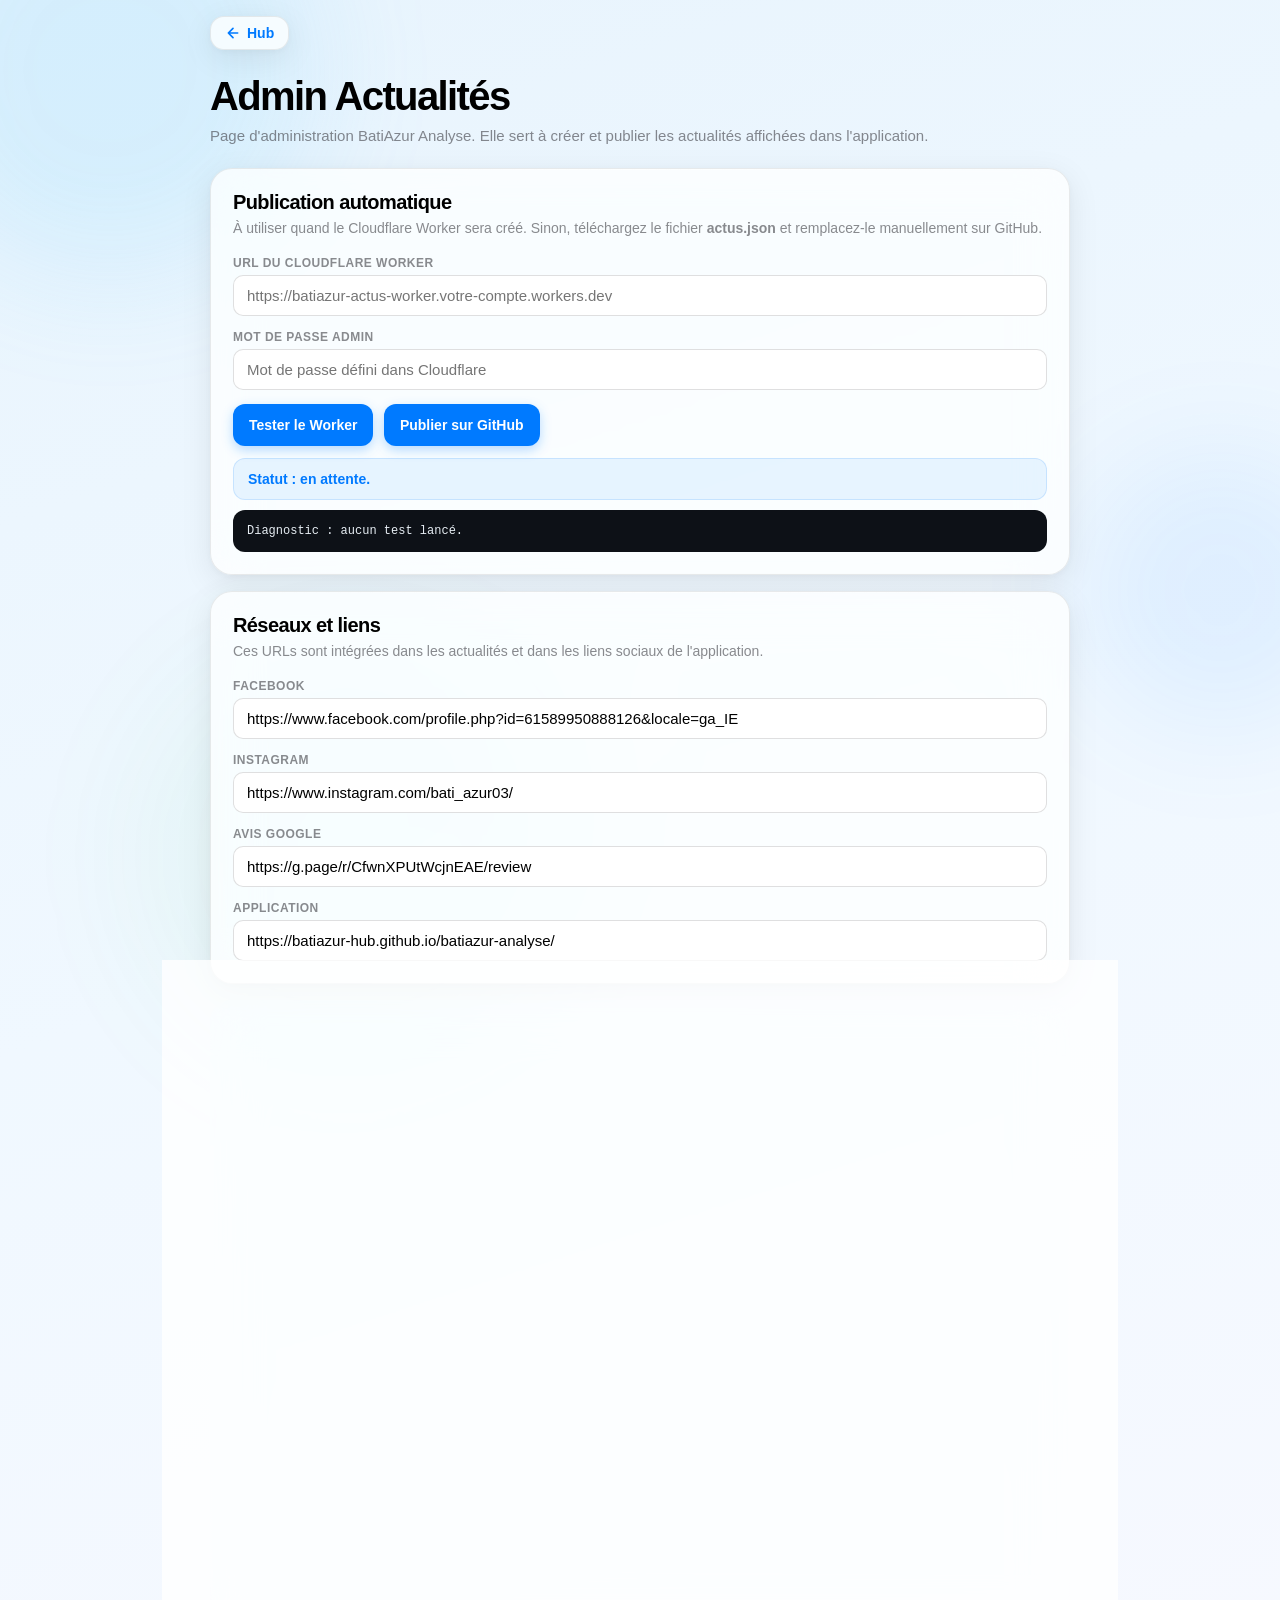
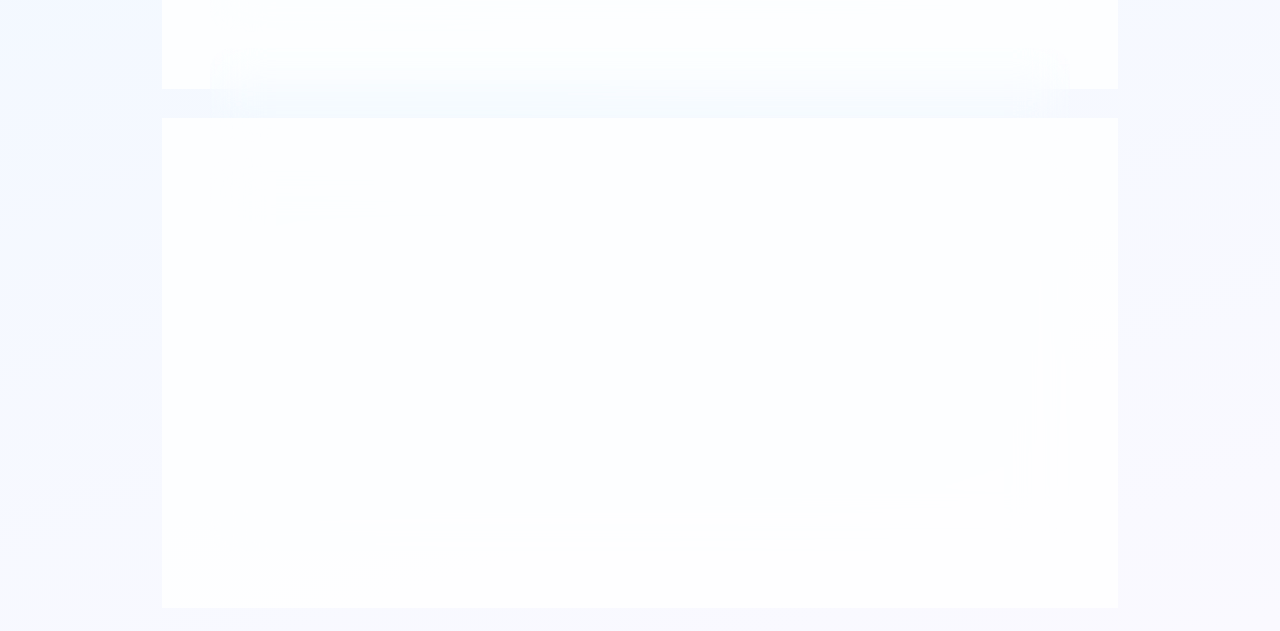
<file: admin-actus.html>
<!DOCTYPE html>
<html lang="fr">
<head>
  <meta charset="UTF-8">
  <meta name="viewport" content="width=device-width, initial-scale=1.0, viewport-fit=cover">
  <title>Admin Actualités — BatiAzur Analyse</title>
  <!-- Icones Bati Azur (novembre 2026) -->
  <link rel="icon" href="./icones-admin/favicon.ico?v=2" sizes="any" />
  <link rel="icon" type="image/png" sizes="32x32" href="./icones-admin/icone-32.png?v=2" />
  <link rel="apple-touch-icon" sizes="180x180" href="./icones-admin/icone-180.png?v=2" />
  <style>
    :root {
      --ios-blue: #007AFF;
      --ios-red: #FF3B30;
      --label: #000000;
      --label-2: rgba(60, 60, 67, 0.60);
      --label-3: rgba(60, 60, 67, 0.28);
      --fill: rgba(120, 120, 128, 0.12);
      --separator: rgba(60, 60, 67, 0.10);
      --glass-surface: rgba(255, 255, 255, 0.78);
      --border-card: rgba(0, 0, 0, 0.08);
      --input-bg: rgba(255, 255, 255, 0.92);
      --input-border: rgba(60, 60, 67, 0.16);
      --shadow-card: 0 8px 32px rgba(0, 0, 0, 0.08), 0 2px 8px rgba(0, 0, 0, 0.04);
      --section-bg: rgba(255, 255, 255, 0.50);
      --section-border: rgba(0, 0, 0, 0.06);
      --code-bg: #0d1117;
      --code-text: #e6edf3;
    }

    * { box-sizing: border-box; -webkit-tap-highlight-color: transparent; }

    html, body {
      margin: 0;
      min-height: 100vh;
      font-family: -apple-system, BlinkMacSystemFont, "SF Pro Display", "SF Pro Text", "Helvetica Neue", Arial, sans-serif;
      -webkit-font-smoothing: antialiased;
      color: var(--label);
    }

    body {
      background: linear-gradient(162deg, #e8f4fd 0%, #f0f8ff 40%, #faf9ff 100%);
      padding: 16px;
    }

    .bg-orb {
      position: fixed;
      border-radius: 50%;
      filter: blur(60px);
      opacity: 0.50;
      pointer-events: none;
      z-index: 0;
    }
    .orb-1 { width: 420px; height: 420px; top: -140px; left: -100px; background: rgba(90, 200, 250, 0.28); }
    .orb-2 { width: 280px; height: 280px; top: 50%; right: -80px; background: rgba(0, 122, 255, 0.14); }
    .orb-3 { width: 450px; height: 450px; bottom: -180px; left: 10%; background: rgba(52, 199, 89, 0.09); }

    main {
      position: relative;
      z-index: 1;
      width: min(860px, 100%);
      margin: 0 auto;
      padding-bottom: 48px;
    }

    /* ── Topbar ── */
    .topbar {
      display: flex;
      align-items: center;
      gap: 12px;
      margin-bottom: 24px;
    }

    .back-btn {
      display: inline-flex;
      align-items: center;
      gap: 6px;
      padding: 8px 14px;
      border-radius: 14px;
      background: var(--glass-surface);
      border: 1px solid var(--border-card);
      backdrop-filter: blur(20px) saturate(1.6);
      -webkit-backdrop-filter: blur(20px) saturate(1.6);
      font-size: 14px;
      font-weight: 600;
      color: var(--ios-blue);
      text-decoration: none;
      box-shadow: var(--shadow-card);
      transition: opacity 0.15s;
      white-space: nowrap;
    }
    .back-btn:hover { opacity: 0.72; }

    /* ── Page header ── */
    .page-header {
      margin-bottom: 20px;
    }

    .page-header h1 {
      margin: 0 0 6px;
      font-size: clamp(28px, 5vw, 40px);
      font-weight: 800;
      letter-spacing: -0.04em;
      color: var(--label);
    }

    .page-header p {
      margin: 0;
      font-size: 15px;
      font-weight: 500;
      line-height: 1.5;
      color: var(--label-2);
    }

    /* ── Cards ── */
    .card {
      background: var(--glass-surface);
      border: 1px solid var(--border-card);
      border-radius: 22px;
      padding: 22px;
      margin-bottom: 16px;
      box-shadow: var(--shadow-card);
      backdrop-filter: blur(24px) saturate(1.8);
      -webkit-backdrop-filter: blur(24px) saturate(1.8);
      position: relative;
      overflow: hidden;
    }

    .card::before {
      content: "";
      position: absolute;
      top: 0; left: 0; right: 0;
      height: 1px;
      background: linear-gradient(90deg, transparent, rgba(255,255,255,0.7), transparent);
    }

    .card h2 {
      margin: 0 0 4px;
      font-size: 20px;
      font-weight: 700;
      letter-spacing: -0.03em;
      color: var(--label);
    }

    .card-desc {
      margin: 0 0 18px;
      font-size: 14px;
      font-weight: 500;
      color: var(--label-2);
      line-height: 1.45;
    }

    /* ── Form elements ── */
    label {
      display: block;
      margin: 14px 0 5px;
      font-size: 12px;
      font-weight: 700;
      letter-spacing: 0.04em;
      text-transform: uppercase;
      color: var(--label-2);
    }

    label:first-child { margin-top: 0; }

    input, textarea {
      width: 100%;
      border: 1px solid var(--input-border);
      border-radius: 10px;
      padding: 11px 13px;
      font: inherit;
      font-size: 15px;
      background: var(--input-bg);
      color: var(--label);
      outline: none;
      transition: border-color 0.15s, box-shadow 0.15s;
    }

    textarea {
      min-height: 100px;
      resize: vertical;
    }

    input:focus, textarea:focus {
      border-color: var(--ios-blue);
      box-shadow: 0 0 0 3px rgba(0, 122, 255, 0.14);
    }

    /* ── Buttons ── */
    button, .btn {
      border: none;
      border-radius: 12px;
      padding: 11px 16px;
      font: inherit;
      font-size: 14px;
      font-weight: 700;
      display: inline-flex;
      align-items: center;
      justify-content: center;
      gap: 6px;
      text-decoration: none;
      cursor: pointer;
      min-height: 42px;
      transition: opacity 0.15s, transform 0.12s;
      margin: 6px 6px 0 0;
    }
    button:hover, .btn:hover { opacity: 0.82; }
    button:active, .btn:active { transform: scale(0.97); }

    .btn-primary {
      background: var(--ios-blue);
      color: white;
      box-shadow: 0 4px 12px rgba(0, 122, 255, 0.28);
    }

    .secondary {
      background: var(--fill);
      color: var(--label);
      border: 1px solid var(--section-border);
    }

    .danger {
      background: rgba(255, 59, 48, 0.10);
      color: var(--ios-red);
      border: 1px solid rgba(255, 59, 48, 0.14);
    }
    .danger:hover { background: rgba(255, 59, 48, 0.18); opacity: 1; }

    .btn-row {
      margin-top: 8px;
    }

    /* ── 2-col row ── */
    .row {
      display: grid;
      grid-template-columns: 1fr 1fr;
      gap: 12px;
    }

    /* ── Sub-section heading ── */
    h3 {
      margin: 20px 0 4px;
      font-size: 12px;
      font-weight: 700;
      letter-spacing: 0.06em;
      text-transform: uppercase;
      color: var(--label-2);
    }

    /* ── Status / debug ── */
    .status {
      margin-top: 12px;
      padding: 12px 14px;
      border-radius: 12px;
      background: rgba(0, 122, 255, 0.08);
      border: 1px solid rgba(0, 122, 255, 0.14);
      color: var(--ios-blue);
      font-weight: 700;
      font-size: 14px;
    }

    .debug {
      margin-top: 10px;
      padding: 12px 14px;
      border-radius: 12px;
      background: var(--code-bg);
      color: var(--code-text);
      font-family: ui-monospace, SFMono-Regular, Menlo, Monaco, Consolas, monospace;
      font-size: 12px;
      line-height: 1.5;
      white-space: pre-wrap;
      word-break: break-word;
      max-height: 200px;
      overflow: auto;
    }

    /* ── News items list ── */
    .item {
      border: 1px solid var(--section-border);
      background: var(--fill);
      border-radius: 14px;
      padding: 14px;
      margin-top: 10px;
    }

    .item strong {
      font-size: 15px;
      font-weight: 700;
      color: var(--label);
    }

    .item small {
      display: block;
      margin: 3px 0 8px;
      font-size: 13px;
      color: var(--label-2);
    }

    .item p {
      margin: 0 0 10px;
      font-size: 14px;
      color: var(--label-2);
      line-height: 1.45;
    }

    .note {
      font-size: 14px;
      font-weight: 500;
      color: var(--label-2);
      line-height: 1.5;
      margin: 0;
    }

    /* ── JSON output ── */
    pre {
      white-space: pre-wrap;
      word-break: break-word;
      background: var(--code-bg);
      color: var(--code-text);
      border-radius: 12px;
      padding: 14px;
      overflow: auto;
      max-height: 320px;
      font-family: ui-monospace, SFMono-Regular, Menlo, Monaco, Consolas, monospace;
      font-size: 12px;
      line-height: 1.5;
      margin-top: 14px;
    }

    /* ── Dark mode ── */
    @media (prefers-color-scheme: dark) {
      :root {
        --ios-blue: #0A84FF;
        --ios-red: #FF453A;
        --label: #FFFFFF;
        --label-2: rgba(235, 235, 245, 0.60);
        --label-3: rgba(235, 235, 245, 0.25);
        --fill: rgba(120, 120, 128, 0.24);
        --separator: rgba(255, 255, 255, 0.08);
        --glass-surface: rgba(30, 30, 34, 0.84);
        --border-card: rgba(255, 255, 255, 0.08);
        --input-bg: rgba(44, 44, 48, 0.92);
        --input-border: rgba(255, 255, 255, 0.12);
        --shadow-card: 0 8px 32px rgba(0, 0, 0, 0.40), 0 2px 8px rgba(0, 0, 0, 0.20);
        --section-bg: rgba(44, 44, 48, 0.50);
        --section-border: rgba(255, 255, 255, 0.07);
        --code-bg: #0a0e14;
        --code-text: #c9d1d9;
      }

      body {
        background: linear-gradient(162deg, #06101e 0%, #090e1a 40%, #050810 100%);
      }

      .orb-1 { background: rgba(10, 132, 255, 0.12); }
      .orb-2 { background: rgba(100, 210, 255, 0.07); }
      .orb-3 { background: rgba(48, 209, 88, 0.05); }
    }

    /* ── Responsive ── */
    @media (max-width: 600px) {
      body { padding: 12px; }
      .row { grid-template-columns: 1fr; }
      button, .btn { width: 100%; margin-right: 0; }
    }
  </style>
</head>
<body>
  <div class="bg-orb orb-1"></div>
  <div class="bg-orb orb-2"></div>
  <div class="bg-orb orb-3"></div>

  <main>
    <div class="topbar">
      <a class="back-btn" href="https://batiazurpiscine.fr/hub/" rel="noopener">
        <svg width="16" height="16" viewBox="0 0 24 24" fill="none" stroke="currentColor" stroke-width="2.5" stroke-linecap="round" stroke-linejoin="round"><path d="M19 12H5M12 5l-7 7 7 7"/></svg>
        Hub
      </a>
    </div>

    <div class="page-header">
      <h1>Admin Actualités</h1>
      <p>Page d'administration BatiAzur Analyse. Elle sert à créer et publier les actualités affichées dans l'application.</p>
    </div>

    <section class="card">
      <h2>Publication automatique</h2>
      <p class="card-desc">À utiliser quand le Cloudflare Worker sera créé. Sinon, téléchargez le fichier <strong>actus.json</strong> et remplacez-le manuellement sur GitHub.</p>

      <label for="workerUrl">URL du Cloudflare Worker</label>
      <input id="workerUrl" placeholder="https://batiazur-actus-worker.votre-compte.workers.dev">

      <label for="adminPassword">Mot de passe admin</label>
      <input id="adminPassword" type="password" placeholder="Mot de passe défini dans Cloudflare">

      <div class="btn-row">
        <button class="btn-primary" type="button" onclick="testWorker()">Tester le Worker</button>
        <button class="btn-primary" type="button" onclick="publishToCloudflare()">Publier sur GitHub</button>
      </div>
      <div class="status" id="publishStatus">Statut : en attente.</div>
      <div class="debug" id="debugBox">Diagnostic : aucun test lancé.</div>
    </section>

    <section class="card">
      <h2>Réseaux et liens</h2>
      <p class="card-desc">Ces URLs sont intégrées dans les actualités et dans les liens sociaux de l'application.</p>

      <label for="facebook">Facebook</label>
      <input id="facebook" value="https://www.facebook.com/profile.php?id=61589950888126&locale=ga_IE">

      <label for="instagram">Instagram</label>
      <input id="instagram" value="https://www.instagram.com/bati_azur03/">

      <label for="google">Avis Google</label>
      <input id="google" value="https://g.page/r/CfwnXPUtWcjnEAE/review">

      <label for="website">Application</label>
      <input id="website" value="https://batiazur-hub.github.io/batiazur-analyse/">
    </section>

    <section class="card">
      <h2>Ajouter une actualité</h2>

      <div class="row">
        <div>
          <label for="title">Titre</label>
          <input id="title" placeholder="Ex. Fortes chaleurs : que faire ?">
        </div>
        <div>
          <label for="date">Date</label>
          <input id="date" placeholder="Ex. 15 mai 2026">
        </div>
      </div>

      <label for="category">Catégorie</label>
      <input id="category" placeholder="Conseil / Promo / Alerte / Nouveauté">

      <label for="image">URL image</label>
      <input id="image" placeholder="https://...jpg ou .png">

      <label for="text">Texte</label>
      <textarea id="text" placeholder="Texte de l'actualité..."></textarea>

      <h3>Bouton 1</h3>
      <div class="row">
        <input id="btn1label" placeholder="Libellé bouton">
        <input id="btn1url" placeholder="Lien bouton">
      </div>

      <h3>Bouton 2</h3>
      <div class="row">
        <input id="btn2label" placeholder="Libellé bouton">
        <input id="btn2url" placeholder="Lien bouton">
      </div>

      <div class="btn-row">
        <button class="btn-primary" type="button" onclick="addItem()">Ajouter l'actualité</button>
        <button class="secondary" type="button" onclick="clearForm()">Vider le formulaire</button>
      </div>
    </section>

    <section class="card">
      <h2>Actualités créées</h2>
      <div id="list"></div>
    </section>

    <section class="card">
      <h2>Exporter / secours</h2>
      <p class="card-desc">Si la publication automatique n'est pas encore configurée, téléchargez le fichier puis remplacez <strong>actus.json</strong> dans GitHub.</p>
      <div class="btn-row">
        <button class="btn-primary" type="button" onclick="downloadJson()">Télécharger actus.json</button>
        <button class="secondary" type="button" onclick="copyJson()">Copier le JSON</button>
      </div>
      <pre id="output"></pre>
    </section>
  </main>

  <script>
const data = {
  updated_at: new Date().toISOString().slice(0,10),
  socials:{
    instagram:"https://www.instagram.com/bati_azur03/",
    google:"https://g.page/r/CfwnXPUtWcjnEAE/review",
    website:"https://batiazur-hub.github.io/batiazur-analyse/"
  },
  items:[]
};

function byId(id){
  return document.getElementById(id);
}

function val(id){
  const el = byId(id);
  return el ? el.value.trim() : "";
}

function escapeHtml(value){
  return String(value || "")
    .replaceAll("&","&amp;")
    .replaceAll("<","&lt;")
    .replaceAll(">","&gt;")
    .replaceAll('"',"&quot;")
    .replaceAll("'","&#039;");
}

function refresh(){
  data.updated_at = new Date().toISOString().slice(0,10);
  data.socials.facebook = val("facebook");
  data.socials.instagram = val("instagram");
  data.socials.google = val("google");
  data.socials.website = val("website");

  const list = byId("list");
  if(list){
    if(!data.items.length){
      list.innerHTML = "<p class='note'>Aucune actualité créée.</p>";
    }else{
      list.innerHTML = data.items.map((item,index) => `
        <div class="item">
          <strong>${escapeHtml(item.title)}</strong>
          <small>${escapeHtml(item.date)} · ${escapeHtml(item.category)}</small>
          <p>${escapeHtml(item.text)}</p>
          <button class="danger" type="button" onclick="removeItem(${index})">Supprimer</button>
        </div>
      `).join("");
    }
  }

  const output = byId("output");
  if(output){
    output.textContent = JSON.stringify(data,null,2);
  }
}

function addItem(){
  const buttons = [];

  if(val("btn1label") && val("btn1url")){
    buttons.push({label:val("btn1label"), url:val("btn1url")});
  }

  if(val("btn2label") && val("btn2url")){
    buttons.push({label:val("btn2label"), url:val("btn2url")});
  }

  data.items.unshift({
    title: val("title") || "Actualité BatiAzur",
    date: val("date"),
    category: val("category") || "Actualité",
    image: val("image"),
    text: val("text"),
    buttons: buttons
  });

  clearForm();
  refresh();
}

function removeItem(index){
  data.items.splice(index,1);
  refresh();
}

function clearForm(){
  ["title","date","category","image","text","btn1label","btn1url","btn2label","btn2url"].forEach(id => {
    const el = byId(id);
    if(el) el.value = "";
  });
}

function downloadJson(){
  refresh();
  const blob = new Blob([JSON.stringify(data,null,2)], {type:"application/json"});
  const url = URL.createObjectURL(blob);
  const a = document.createElement("a");
  a.href = url;
  a.download = "actus.json";
  document.body.appendChild(a);
  a.click();
  a.remove();
  URL.revokeObjectURL(url);
}

async function copyJson(){
  refresh();
  try{
    await navigator.clipboard.writeText(JSON.stringify(data,null,2));
    alert("JSON copié.");
  }catch(e){
    alert("Copie impossible sur ce navigateur.");
  }
}

function setDebug(message){
  const box = byId("debugBox");
  if(box) box.textContent = message;
}

async function readResponseDetails(response){
  const text = await response.text();
  let json = null;
  try{
    json = JSON.parse(text);
  }catch(e){}

  return {
    status: response.status,
    statusText: response.statusText,
    ok: response.ok,
    contentType: response.headers.get("content-type"),
    raw: text,
    json
  };
}

async function testWorker(){
  const workerUrl = val("workerUrl");
  const adminPassword = val("adminPassword");
  const status = byId("publishStatus");

  if(!workerUrl){
    status.textContent = "Statut : renseigne l'URL du Cloudflare Worker.";
    return;
  }

  status.textContent = "Statut : test du Worker en cours...";
  setDebug("Test en cours...");

  try{
    const response = await fetch(workerUrl, {
      method:"POST",
      headers:{
        "Content-Type":"application/json",
        "X-Admin-Password":adminPassword || "test"
      },
      body:JSON.stringify({
        actus:{
          updated_at:new Date().toISOString().slice(0,10),
          socials:data.socials,
          items:[{
            title:"Test Worker",
            date:new Date().toLocaleDateString("fr-FR"),
            category:"Test",
            image:"",
            text:"Test de connexion Cloudflare Worker.",
            buttons:[]
          }]
        }
      })
    });

    const details = await readResponseDetails(response);
    setDebug(JSON.stringify(details,null,2));

    if(response.ok && details.json && details.json.ok){
      status.textContent = "Statut : Worker OK, publication test réussie.";
    }else{
      status.textContent = "Statut : Worker joint, mais erreur. Voir diagnostic.";
    }
  }catch(e){
    status.textContent = "Statut : impossible de joindre le Worker.";
    setDebug(String(e && e.stack ? e.stack : e));
  }
}

async function publishToCloudflare(){
  refresh();

  const workerUrl = val("workerUrl");
  const adminPassword = val("adminPassword");
  const status = byId("publishStatus");

  if(!workerUrl){
    status.textContent = "Statut : renseigne l'URL du Cloudflare Worker.";
    return;
  }

  if(!adminPassword){
    status.textContent = "Statut : renseigne le mot de passe admin.";
    return;
  }

  status.textContent = "Statut : publication en cours...";
  setDebug("Publication en cours...");

  try{
    const response = await fetch(workerUrl, {
      method:"POST",
      headers:{
        "Content-Type":"application/json",
        "X-Admin-Password":adminPassword
      },
      body:JSON.stringify({actus:data})
    });

    const details = await readResponseDetails(response);
    setDebug(JSON.stringify(details,null,2));

    const result = details.json || {};

    if(!response.ok || !result.ok){
      status.textContent = "Statut : erreur — " + (result.error || "publication impossible");
      console.error(details);
      return;
    }

    status.textContent = "Statut : publié. GitHub Pages peut prendre 1 à 3 minutes pour afficher la mise à jour.";
  }catch(e){
    status.textContent = "Statut : erreur réseau ou Worker inaccessible.";
    setDebug(String(e && e.stack ? e.stack : e));
    console.error(e);
  }
}

["facebook","instagram","google","website"].forEach(id => {
  const el = byId(id);
  if(el) el.addEventListener("input", refresh);
});

refresh();
  </script>
<!-- Lanceur des outils Bati Azur (bouton a 4 points) -->
<script src="https://batiazurpiscine.fr/lanceur.js" defer></script>
</body>
</html>
</file>
